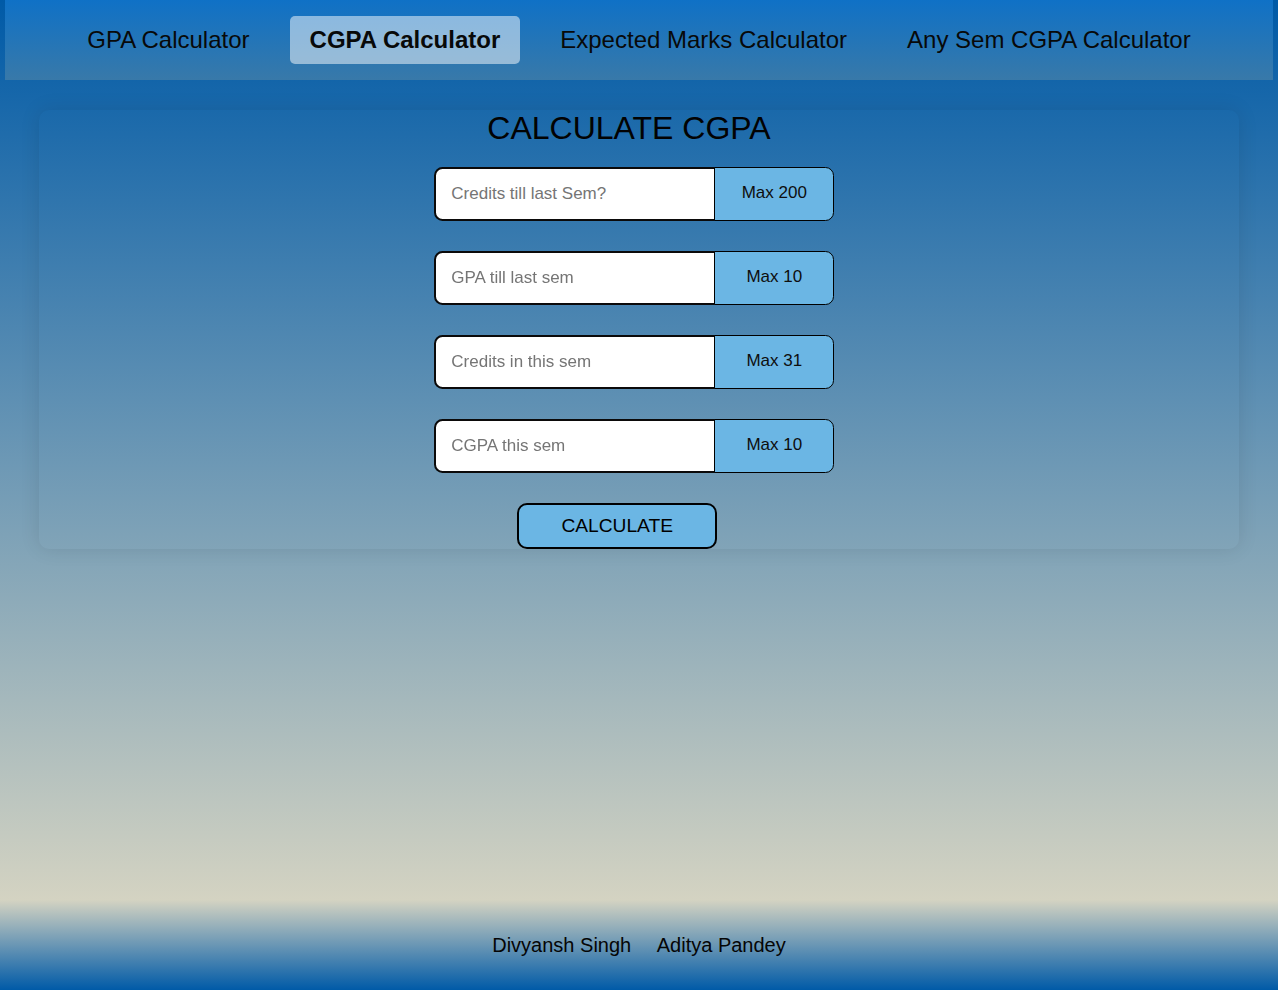
<file: index.html>
<!DOCTYPE html>
<html lang="en">
<head>
    <meta charset="UTF-8">
    <link rel="icon" type="image/png" href="image-removebg-preview%20copy.png">
    <meta name="viewport" content="width=device-width, initial-scale=1.0">
    <title>CGPA Calculator</title>
    <link rel="stylesheet" href="styles.css">
    <link rel="stylesheet" href="https://cdnjs.cloudflare.com/ajax/libs/font-awesome/6.5.2/css/all.min.css" integrity="sha512-SnH5WK+bZxgPHs44uWIX+LLJAJ9/2PkPKZ5QiAj6Ta86w+fsb2TkcmfRyVX3pBnMFcV7oQPJkl9QevSCWr3W6A==" crossorigin="anonymous" referrerpolicy="no-referrer" />
</head>
<body>
<div class="highlight-header">
    <nav>
        <a href="gpa_calculator.html" class="nav-link">GPA Calculator</a>
        <a href="index.html" class="nav-link active">CGPA Calculator</a>
        <a href="expected_marks_calculator.html" class="nav-link">Expected Marks Calculator</a>
        <a href="any_sem_cgpa_calculator.html" class="nav-link">Any Sem CGPA Calculator</a>
    </nav>
    <div class="container">
        <h1 class="any">CALCULATE CGPA</h1>
        <div class="cgpamain">
            <form id="cgpa-form">

                <div class="row">
                    <input type="number" id="creditsLastSem" name="creditsLastSem" placeholder="Credits till last Sem?" max="200" required>
                    <div class="warning">Max 200</div>
                </div>
                <div class="row">
                    <input type="number" id="cgpaLastSem" name="cgpaLastSem" placeholder="GPA till last sem" max="10" step="0.01" required>
                    <div class="warning">Max 10</div>
                </div>
                <div class="row">
                    <input type="number" id="creditsThisSem" name="creditsThisSem" placeholder="Credits in this sem" max="31" step="0.01" required>
                    <div class="warning">Max 31</div>
                </div>
                <div class="row">
                    <input type="number" id="gpaThisSem" name="gpaThisSem" placeholder="CGPA this sem" max="10" step="0.01" required>
                    <div class="warning">Max 10</div>
                </div>
                <div class="submit-container">
                    <button type="submit" id="submitButton2"><p>CALCULATE</p></button>
                </div>
            </form>
            <div id="resultContainer" style="display: none;">
                <h2>Your CGPA is: <span id="Result"></span></h2>
            </div>

        </div>
    </div>
</div>
<footer class="footer">
    <p class="footercontent">
        <i class="fa-brands fa-instagram"></i><a href="https://www.instagram.com/arshthakur07?igsh=MThza3J3bDVxOGRscA==" target="_blank">Divyansh Singh</a>
        <i class="fa-brands fa-instagram"></i>  <a href="https://www.instagram.com/aditya._.pandey._?utm_source=ig_web_button_share_sheet&igsh=ZDNlZDc0MzIxNw==" target="_blank">Aditya Pandey</a>

    </p>
</footer>
<script src="common.js"></script>
<script src="script2.js"></script>
</body>
</html>
</file>
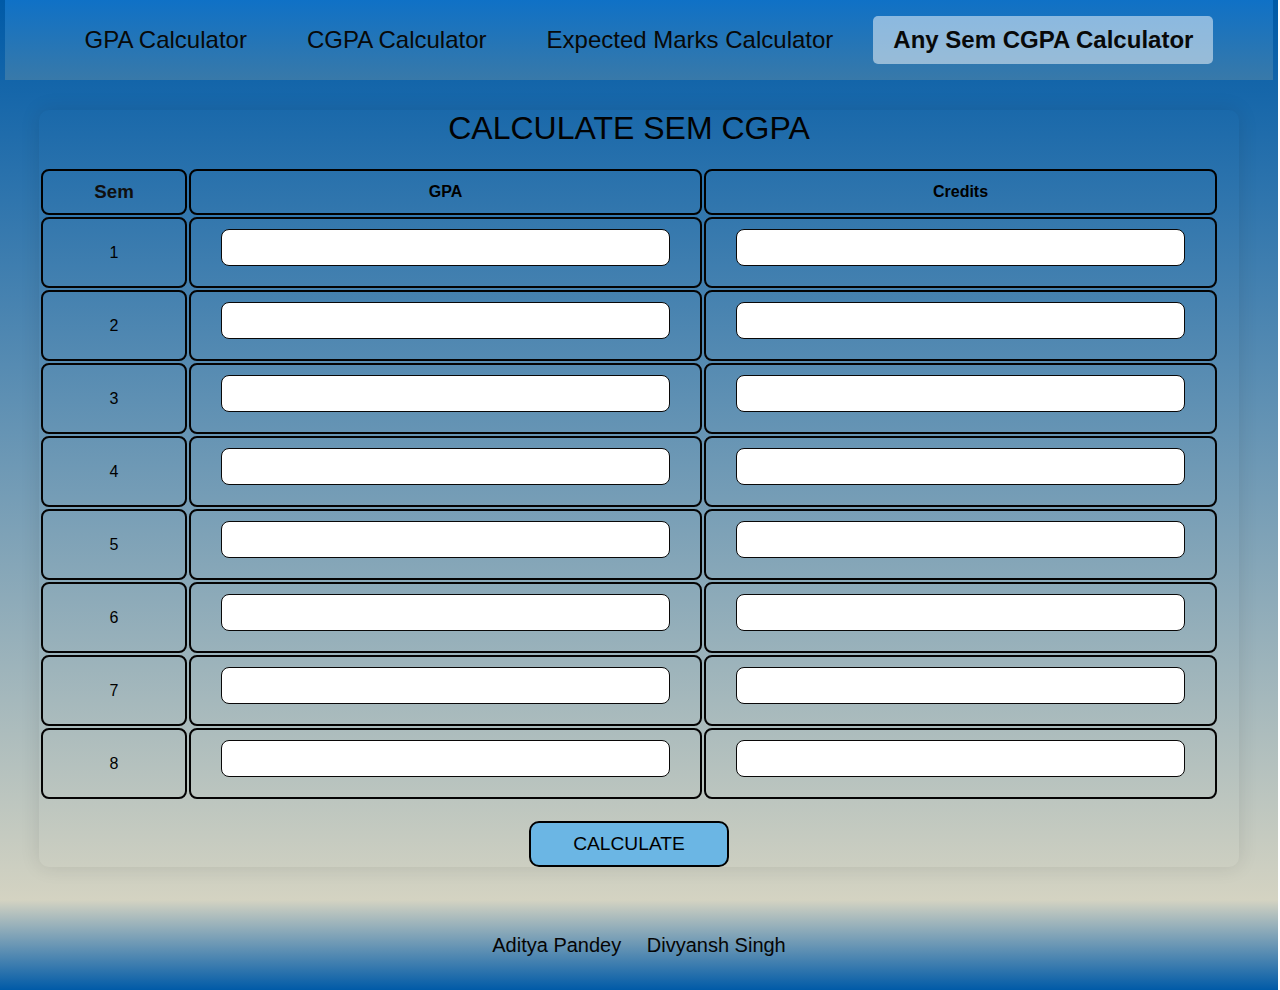
<file: any_sem_cgpa_calculator.html>
<!DOCTYPE html>
<html lang="en">
<head>
    <link rel="icon" type="image/png" href="image-removebg-preview%20copy.png">
    <meta charset="UTF-8">
    <meta name="viewport" content="width=device-width, initial-scale=1.0">
    <title>Any Sem CGPA Calculator</title>
    <link rel="stylesheet" href="styles.css">
</head>
<body>
<div class="highlight-header">
    <nav>
        <a href="gpa_calculator.html" id="gpaLink" class="nav-link">GPA Calculator</a>
        <a href="cgpa_calculator.html" id="cgpaLink" class="nav-link">CGPA Calculator</a>
        <a href="expected_marks_calculator.html" id="expectedMarksLink" class="nav-link">Expected Marks Calculator</a>
        <a href="any_sem_cgpa_calculator.html" id="anySemCGPALink" class="nav-link">Any Sem CGPA Calculator</a>
    </nav>


    <div class="container">
        <h1 class="any">CALCULATE SEM CGPA</h1>
        <form>
            <table>
                <tr>
                    <th><h3>Sem</h3></th>
                    <th><p>GPA</p></th>
                    <th><p>Credits</p></th>
                </tr>

                <tr class="a">
                    <td>1</td>
                    <td><input type="number" id="1thSemGPA" name="1thSemGPA" step="0.01" max="10" required></td>
                    <td><input type="number" id="1thSemCredits" name="1thSemCredits" max="31" required></td>
                </tr>
                <tr>
                    <td>2</td>
                    <td><input type="number" id="2thSemGPA" name="2thSemGPA" step="0.01" max="10" required></td>
                    <td><input type="number" id="2thSemCredits" name="2thSemCredits" max="31" required></td>
                </tr>
                <tr>
                    <td>3</td>
                    <td><input type="number" id="3thSemGPA" name="3thSemGPA" step="0.01" max="10" required></td>
                    <td><input type="number" id="3thSemCredits" name="3thSemCredits" max="31" required></td>
                </tr>
                <tr>
                    <td>4</td>
                    <td><input type="number" id="4thSemGPA" name="4thSemGPA" step="0.01" max="10" required></td>
                    <td><input type="number" id="4thSemCredits" name="4thSemCredits" max="31" required></td>
                </tr>
                <tr>
                    <td>5</td>
                    <td><input type="number" id="5thSemGPA" name="5thSemGPA" step="0.01" max="10" required></td>
                    <td><input type="number" id="5thSemCredits" name="5thSemCredits" max="31" required></td>
                </tr>
                <tr>
                    <td>6</td>
                    <td><input type="number" id="6thSemGPA" name="6thSemGPA" step="0.01" max="10" required></td>
                    <td><input type="number" id="6thSemCredits" name="6thSemCredits" max="31" required></td>
                </tr>
                <tr>
                    <td>7</td>
                    <td><input type="number" id="7thSemGPA" name="7thSemGPA" step="0.01" max="10" required></td>
                    <td><input type="number" id="7thSemCredits" name="7thSemCredits" max="31" required></td>
                </tr>
                <tr>
                    <td>8</td>
                    <td><input type="number" id="8thSemGPA" name="8thSemGPA" step="0.01" max="10" required></td>
                    <td><input type="number" id="8thSemCredits" name="8thSemCredits" max="31" required></td>
                </tr>

            </table>
        </form>
        <div class="buttonposition">
            <div class="submit-container">
                <button id="submitButton"><p>CALCULATE</p></button>
            </div>
            <div id="resultContainer" style="display: none;">
                <h2>Your CGPA is: <span id="Result"></span></h2>
            </div>
        </div>
    </div>
</div>
<footer class="footer">
    <p class="footercontent">
        <i class="fa-brands fa-instagram" style="color: black;"></i>
        <a href="https://www.instagram.com/aditya._.pandey._?utm_source=ig_web_button_share_sheet&igsh=ZDNlZDc0MzIxNw==" target="_blank">Aditya Pandey</a>
        <i class="fa-brands fa-instagram" style="color: black;"></i>
        <a href="https://www.instagram.com/arshthakur07?igsh=MThza3J3bDVxOGRscA==" target="_blank">Divyansh Singh</a>

    </p>
</footer>
<script src="common.js"></script>
<script src="script4.js"></script>
</body>
</html>
</file>
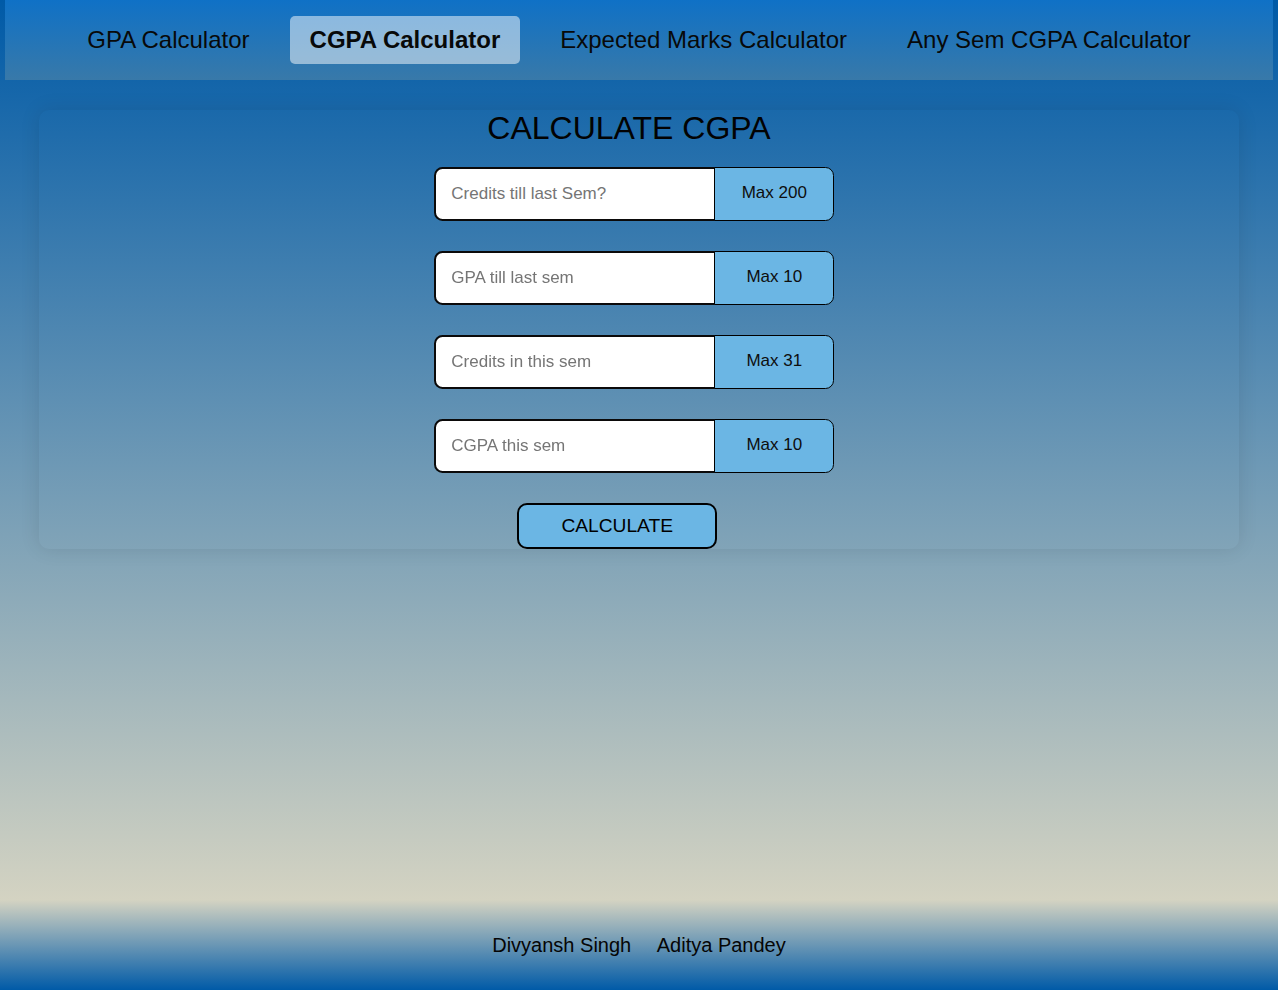
<file: cgpa_calculator.html>
<!DOCTYPE html>
<html lang="en">
<head>
    <meta charset="UTF-8">
    <link rel="icon" type="image/png" href="image-removebg-preview%20copy.png">
    <meta name="viewport" content="width=device-width, initial-scale=1.0">
    <title>CGPA Calculator</title>
    <link rel="stylesheet" href="styles.css">
    <link rel="stylesheet" href="https://cdnjs.cloudflare.com/ajax/libs/font-awesome/6.5.2/css/all.min.css" integrity="sha512-SnH5WK+bZxgPHs44uWIX+LLJAJ9/2PkPKZ5QiAj6Ta86w+fsb2TkcmfRyVX3pBnMFcV7oQPJkl9QevSCWr3W6A==" crossorigin="anonymous" referrerpolicy="no-referrer" />
</head>
<body>
<div class="highlight-header">
    <nav>
        <a href="gpa_calculator.html" class="nav-link">GPA Calculator</a>
        <a href="cgpa_calculator.html" class="nav-link active">CGPA Calculator</a>
        <a href="expected_marks_calculator.html" class="nav-link">Expected Marks Calculator</a>
        <a href="any_sem_cgpa_calculator.html" class="nav-link">Any Sem CGPA Calculator</a>
    </nav>
    <div class="container">
        <h1 class="any">CALCULATE CGPA</h1>
        <div class="cgpamain">
            <form id="cgpa-form">

                <div class="row">
                    <input type="number" id="creditsLastSem" name="creditsLastSem" placeholder="Credits till last Sem?" max="200" required>
                    <div class="warning">Max 200</div>
                </div>
                <div class="row">
                    <input type="number" id="cgpaLastSem" name="cgpaLastSem" placeholder="GPA till last sem" max="10" step="0.01" required>
                    <div class="warning">Max 10</div>
                </div>
                <div class="row">
                    <input type="number" id="creditsThisSem" name="creditsThisSem" placeholder="Credits in this sem" max="31" step="0.01" required>
                    <div class="warning">Max 31</div>
                </div>
                <div class="row">
                    <input type="number" id="gpaThisSem" name="gpaThisSem" placeholder="CGPA this sem" max="10" step="0.01" required>
                    <div class="warning">Max 10</div>
                </div>
                <div class="submit-container">
                    <button type="submit" id="submitButton2"><p>CALCULATE</p></button>
                </div>
            </form>
            <div id="resultContainer" style="display: none;">
                <h2>Your CGPA is: <span id="Result"></span></h2>
            </div>

        </div>
    </div>
</div>
<footer class="footer">
    <p class="footercontent">
        <i class="fa-brands fa-instagram"></i><a href="https://www.instagram.com/arshthakur07?igsh=MThza3J3bDVxOGRscA==" target="_blank">Divyansh Singh</a>
        <i class="fa-brands fa-instagram"></i>  <a href="https://www.instagram.com/aditya._.pandey._?utm_source=ig_web_button_share_sheet&igsh=ZDNlZDc0MzIxNw==" target="_blank">Aditya Pandey</a>

    </p>
</footer>
<script src="common.js"></script>
<script src="script2.js"></script>
</body>
</html>
</file>
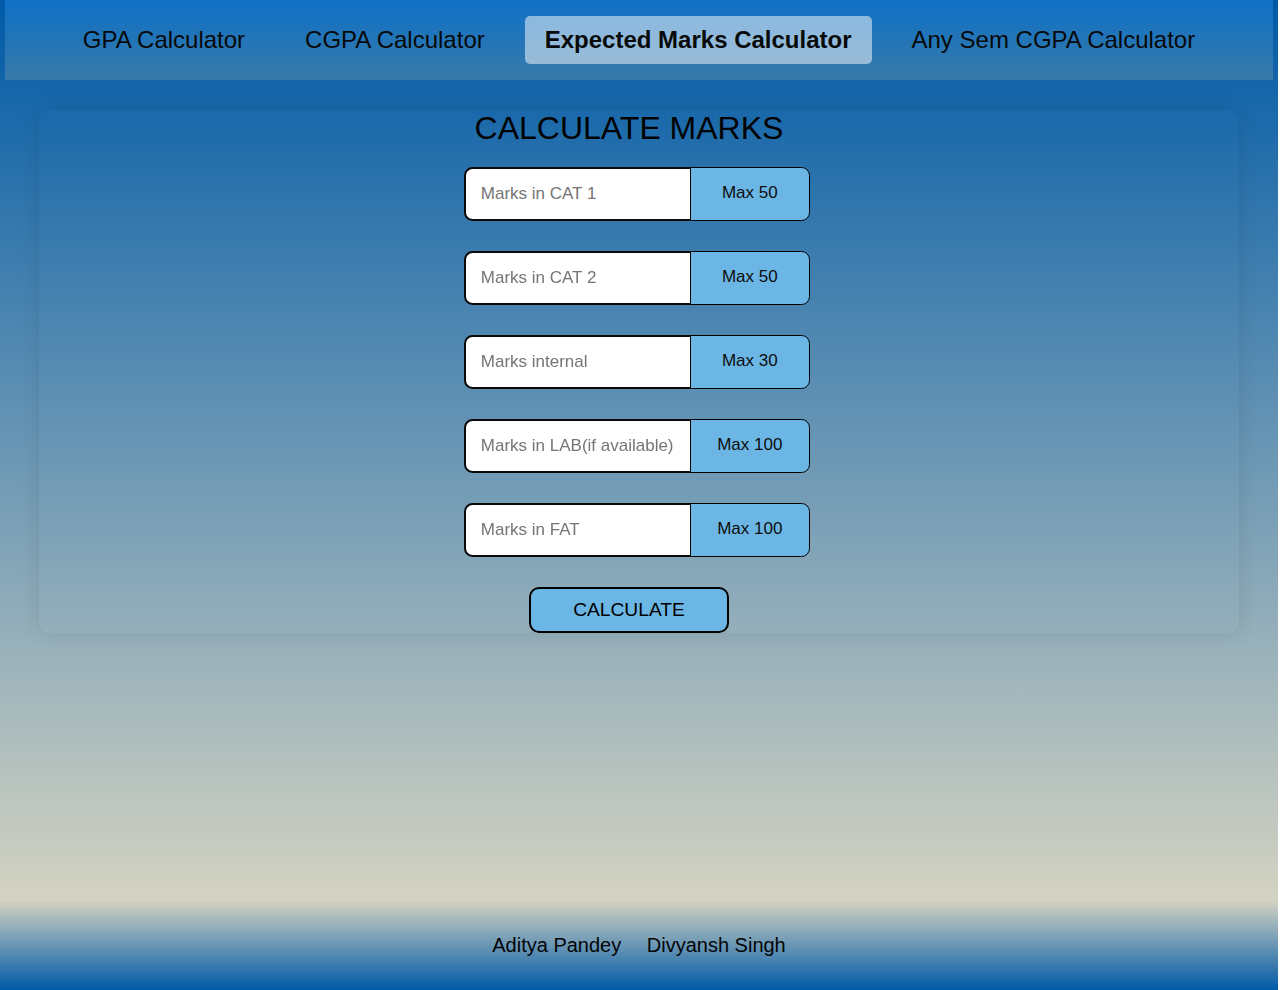
<file: expected_marks_calculator.html>
<!DOCTYPE html>
<html lang="en">
<head>
    <meta charset="UTF-8">
    <link rel="icon" type="image/png" href="image-removebg-preview%20copy.png">
    <meta name="viewport" content="width=device-width, initial-scale=1.0">
    <title>Expected Marks Calculator</title>
    <link rel="stylesheet" href="styles.css">
    <link rel="stylesheet" href="https://cdnjs.cloudflare.com/ajax/libs/font-awesome/6.5.2/css/all.min.css" integrity="sha512-SnH5WK+bZxgPHs44uWIX+LLJAJ9/2PkPKZ5QiAj6Ta86w+fsb2TkcmfRyVX3pBnMFcV7oQPJkl9QevSCWr3W6A==" crossorigin="anonymous" referrerpolicy="no-referrer" />
</head>
<body>
<div class="highlight-header">
    <nav>
        <a href="gpa_calculator.html" id="gpaLink" class="nav-link">GPA Calculator</a>
        <a href="cgpa_calculator.html" id="cgpaLink" class="nav-link">CGPA Calculator</a>
        <a href="expected_marks_calculator.html" id="expectedMarksLink" class="nav-link">Expected Marks Calculator</a>
        <a href="any_sem_cgpa_calculator.html" id="anySemCGPALink" class="nav-link">Any Sem CGPA Calculator</a>
    </nav>

    <div class="container">
        <h1 class="any">CALCULATE MARKS</h1>
        <div class="form-container">
            <div class="input-group">
                <input type="number" id="cat1Marks" placeholder="Marks in CAT 1" max="50">
                <span id="cat1Warning" style="display: none; color: red;"></span>
                <div class="warning1">Max 50</div>
            </div>
            <div class="input-group">
                <input type="number" id="cat2Marks" placeholder="Marks in CAT 2" max="50">
                <span id="cat2Warning" style="display: none; color: red;"></span>
                <div class="warning1">Max 50</div>
            </div>
            <div class="input-group">
                <input type="number" id="internalMarks" placeholder="Marks internal" max="30">
                <span id="internalWarning" style="display: none; color: red;"></span>
                <div class="warning1">Max 30</div>
            </div>
            <div class="input-group">
                <input type="number" id="labMarks" placeholder="Marks in LAB(if available)" max="100">
                <span id="labWarning" style="display: none; color: red;"></span>
                <div class="warning1">Max 100</div>
            </div>
            <div class="input-group">
                <input type="number" id="expectedFatMarks" placeholder="Marks in FAT" max="100">
                <span id="expectedFatWarning" style="display: none; color: red;"></span>
                <div class="warning1">Max 100</div>
            </div>
        </div>
        <div class="buttonposition">
            <div class="submit-container">
                <button id="submitButton"><p>CALCULATE</p></button>
            </div>
            <div id="resultContainer" style="display: none;">
                <h2>Your expected mark is: <span id="Result"></span></h2>
            </div>
        </div>
    </div>
</div>
<footer class="footer">

    <p class="footercontent">
        <i class="fa-brands fa-instagram"></i>  <a href="https://www.instagram.com/aditya._.pandey._?utm_source=ig_web_button_share_sheet&igsh=ZDNlZDc0MzIxNw==" target="_blank">Aditya Pandey</a>
        <i class="fa-brands fa-instagram"></i>  <a href="https://www.instagram.com/arshthakur07?igsh=MThza3J3bDVxOGRscA==" target="_blank">Divyansh Singh</a>

    </p>
</footer>
<script src="common.js"></script>
<script src="script3.js"></script>
</body>

</html>
</file>
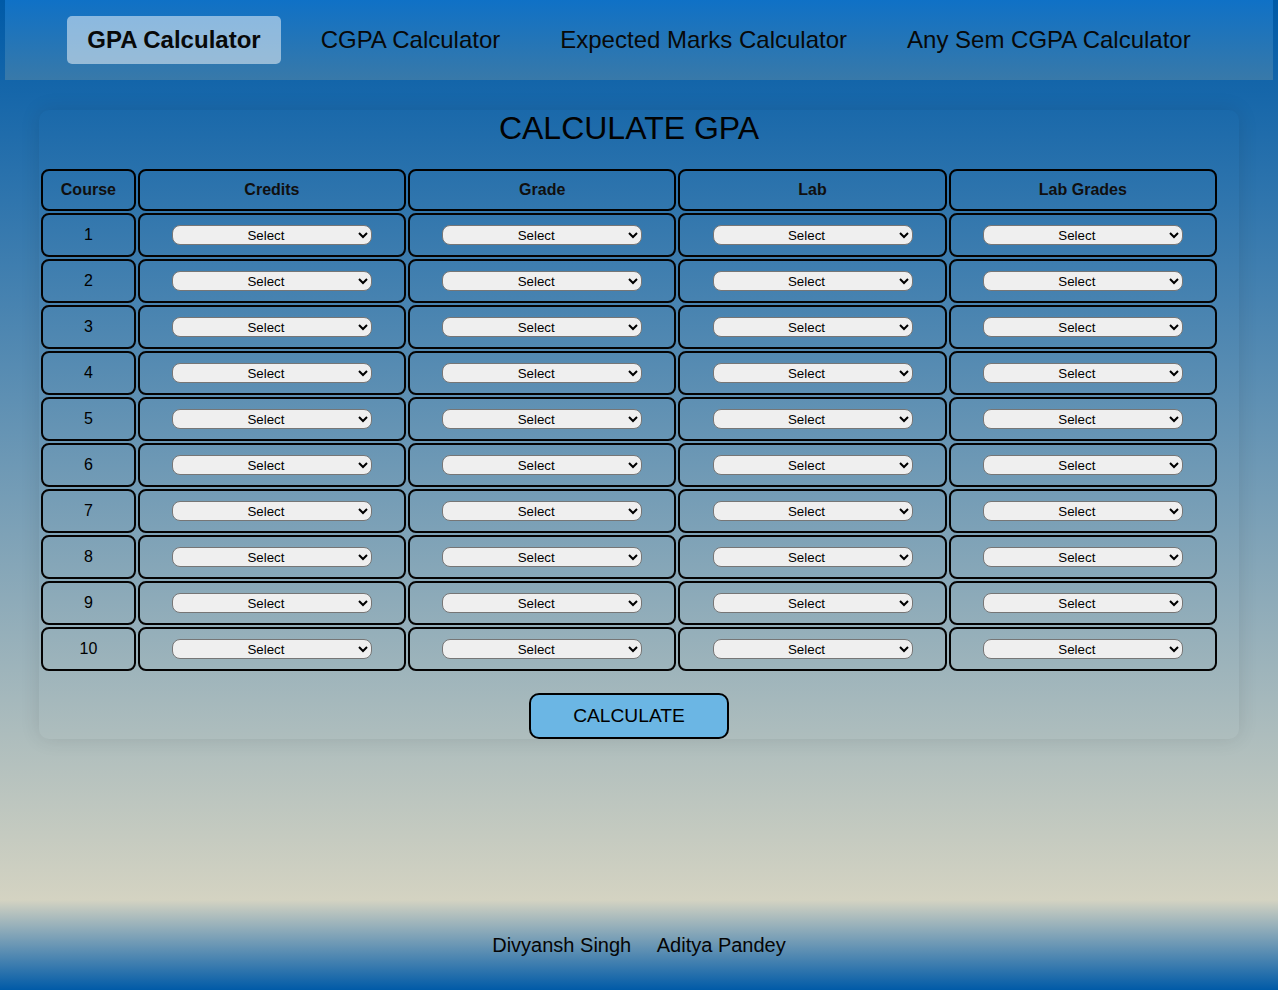
<file: gpa_calculator.html>
<!DOCTYPE html>
<html lang="en">
<head>
    <meta charset="UTF-8">
    <link rel="icon" type="image/png" href="image-removebg-preview%20copy.png">
    <meta name="viewport" content="width=device-width, initial-scale=1.0">
    <title>GPA Calculator</title>
    <link rel="stylesheet" href="styles.css">
    <link rel="stylesheet" href="https://cdnjs.cloudflare.com/ajax/libs/font-awesome/6.5.2/css/all.min.css" integrity="sha512-SnH5WK+bZxgPHs44uWIX+LLJAJ9/2PkPKZ5QiAj6Ta86w+fsb2TkcmfRyVX3pBnMFcV7oQPJkl9QevSCWr3W6A==" crossorigin="anonymous" referrerpolicy="no-referrer" />
</head>
<body>
<div class="highlight-header">
    <nav>
        <a href="gpa_calculator.html" id="gpaLink" class="nav-link">GPA Calculator</a>
        <a href="cgpa_calculator.html" id="cgpaLink" class="nav-link">CGPA Calculator</a>
        <a href="expected_marks_calculator.html" id="expectedMarksLink" class="nav-link">Expected Marks Calculator</a>
        <a href="any_sem_cgpa_calculator.html" id="anySemCGPALink" class="nav-link">Any Sem CGPA Calculator</a>
    </nav>

    <div class="container">
        <h1>CALCULATE GPA</h1>

        <!-- Table to hold multiple rows -->
        <table id="courseTable">
            <thead>
            <tr>
                <th>Course</th>
                <th>Credits</th>
                <th>Grade</th>
                <th>Lab</th>
                <th>Lab Grades</th>
            </tr>
            </thead>
            <tbody>
            </tbody>
        </table>
        <div class="buttonposition">
            <div class="submit-container">
                <button id="submitButton"><p>CALCULATE</p></button>
            </div>
            <div id="resultContainer" style="display: none;">
                <h2>Your GPA is: <span id="Result"></span></h2>
            </div>
        </div>
    </div>
</div>
<footer class="footer">

    <p class="footercontent">
        <i class="fa-brands fa-instagram"></i>  <a href="https://www.instagram.com/arshthakur07?igsh=MThza3J3bDVxOGRscA==" target="_blank">Divyansh Singh</a>
        <i class="fa-brands fa-instagram"></i>  <a href="https://www.instagram.com/aditya._.pandey._?utm_source=ig_web_button_share_sheet&igsh=ZDNlZDc0MzIxNw==" target="_blank">Aditya Pandey</a>

    </p>
</footer>
<script src="common.js"></script>
<script src="script1.js"></script>
</body>
</html>
</file>
<file: styles.css>
* {
    margin: 0;
    padding: 0;
    font-family: 'Poppins', sans-serif;
    box-sizing: border-box;
}

body {
    padding-right: 130px;
    overflow-x:  hidden;
    width: 110%;
}

.highlight-header {
    width: 100%;
    min-height: 100vh;
    background: #005AA7;  /* fallback for old browsers */
    background: -webkit-linear-gradient(to top, #d2d1bb, #005AA7);  /* Chrome 10-25, Safari 5.1-6 */
    background: linear-gradient(to top, #d4d3c2, #005AA7); /* W3C, IE 10+/ Edge, Firefox 16+, Chrome 26+, Opera 12+, Safari 7+ */

    padding: 20px; /* Increase padding for better spacing */
    display: flex;
    flex-direction: column;
    align-items: center;
}

nav {
    background: #005AA7;
    background: linear-gradient(to top, #3879a9, #0f71c6);
    position: sticky;
    top: 0;
    width: 102.5%;
    height: 80px;

    display: flex;
    justify-content: center;
    margin: -20px;
    padding: 6px;
}

.nav-link {
    font-size: 1.5rem;
    color: #080909;
    text-decoration: none;
    padding: 10px 20px;
    margin:10px;
    border-radius: 5px;
    transition: background-color 0.3s ease;
}

.nav-link:hover {
    background-color: rgba(255,255,255,0.5);
}

.nav-link.active {
    background-color: rgba(255,255,255,0.5);
    font-weight: 600;
}

.container {

    padding-right:  20px;
    border-radius: 10px;
    box-shadow: 0 0 20px rgba(0, 0, 0, 0.1);
    max-width: 1200px;
    width: 100%;
    text-align: center;
    margin-top: 50px;
}

.container h1 {
    color: #020202;
    margin-bottom: 20px;
}

.table-container {
    width: 100%;
    max-height: 500px;
    overflow-y: auto;
    margin-top: 20px;
}

table {
    width: 100%;
    margin-bottom: 20px;
}

th, td {
    border-radius: 8px;
    padding: 10px;
    text-align: center;
}

th {

    border:2px solid black;
    background-color: rgba(52, 152, 219, 0);
    color: #100f0f;
}

td {
    border: 2px solid #040303;
}

.dropdown {
    display: inline-block;
    vertical-align: top;
    margin-right: 10px; /* Adjust spacing between dropdowns */
}

.dropdown:last-child {
    margin-right: 0;
}

.submit-container {
    position: relative;
    right: 30%;
    text-align: center;
    margin-top: 20px;
}

#submitButton {
    font-size: 1.2rem;
    border:2px solid black;
    width: 200px;
    padding: 10px 20px;
    background-color: #6bb6e4;
    color: #fff;
    border-radius: 10px;
    cursor: pointer;
    transition: background-color 0.3s ease;
}

#submitButton:hover {
    background-color: #2980B9;
}

.row {
    display: flex;
    width: 40%;
    position: relative;
    left: 4.5%;
    margin-bottom: 20px;
}

input[type="number"] {

    width: calc(100% - 40px); /* Adjust width as needed */
    padding: 10px;
    border: 1.7px solid #090808;
    border-radius: 8px;
    outline: none;
    margin-bottom: 10px;
}

.max-warning {
    text-align: center;
    position: absolute;
    width:100px;
    height: 38px;
    top: 39%;
    right: 20px;
    transform: translateY(-50%);
    background-color: #3498DB;
    padding: 5px;
    border-radius: 3px;
    color: #ffffff;
    font-size: 21px; /* Adjust font size as needed */
}


select{

    text-align: center;
    height: 20px;
    width: 200px;
    border-radius: 8px;
}

input[type="number"]::-webkit-outer-spin-button,
input[type="number"]::-webkit-inner-spin-button {
    -webkit-appearance: none;
    margin: 0;
}

.input-group {
    position: relative;
    left: 36%;
    display: flex;
    width: 40%;
    margin-bottom: 20px;
}

.input-group label {
    color: #2C3E50;
    margin-bottom: 5px;
}

.input-group input[type="number"] {
    width: 50%;
    padding: 10px;
    border-radius:  8px 0 0 8px;
    border: 1.7px solid #1a92e8;
}

#cgpaForm {
    display: flex;
    flex-direction: column;
    gap: 10px;
}

#cgpaForm label {
    display: block;
    margin-bottom: 5px;
}

#resultContainer {
    width: 50%;
    position: relative;
    right: 5%;

    margin-top: 20px;
    padding: 20px;
    border-radius: 10px;
    text-align: center;
}

#resultContainer h2 {
    justify-content: center;
    color: #0f0f10;
}

#Result {
    font-size: 24px;
    font-weight: bold;
}
.cgpamain{
    position: relative;
    left: 29%;
}

.buttonposition{
    position: relative;
    left: 30%;

}
.buttonposition1{
    position: relative;
    left: -6.4%;
}


.warning {
    border: 1.7px solid black;
    width: 120px;
    height: 53.5px;

    background-color: #6bb6e4;
    text-decoration: none;
    padding: 15px;
    padding-bottom: 17px;
    font-size: 17px;
    color: #0e0e0e;
    border-top-right-radius: .5em;
    border-bottom-right-radius: .5em;
    cursor: pointer;
}
#cgpaLastSem,#creditsThisSem,#gpaThisSem,#creditsLastSem {
    max-width: 290px;
    padding: 15px;
    font-size: 17px;
    color: #0d0d0d;
    border-top-left-radius: .5em;
    border-bottom-left-radius: .5em;
    border: 2px solid #0b0a0a;
    margin-right: -10px;

    .semester-row {

        display: flex;
        position: relative;
        left: 26%;
    }

    .semester-info {
        width: 300px;
    }

    p {
        color: #0c0c0c;
        font-size: 1.4rem;
    }

    .container1 {
        width: 50%;
    }

    .any {
        font-weight: 500;
        position: relative;
        right: 1.2%;
        display: flex;
        justify-content: center;
        margin: 20px;

    }

    .container2 {
        width: 70%;
        margin-top: 50px;
    }

    .form-container {
        position: relative;
        left: 37px;

    }

    .submit-container {
        position: relative;
        right: 30%;
    }
}
#submitButton2 {
    border:2px solid black;
    position: relative;
    width: 200px;
    font-size: 1.2rem;
    padding: 10px 20px;
    background-color: #6bb6e4;
    color: #fff;
    border-radius: 10px;
    cursor: pointer;
    transition: background-color 0.3s ease;
}

#submitButton2:hover {
    background-color: #2980B9;
}
.warning1 {
    border: 1.7px solid black;
    width: 120px;
    height: 53.5px;

    background-color: #6bb6e4;
    text-decoration: none;
    padding: 15px;
    padding-bottom: 17px;
    font-size: 17px;
    color: #0e0e0e;
    border-top-right-radius: .5em;
    border-bottom-right-radius: .5em;
    cursor: pointer;
}
h1{
    font-weight: 500;
}
#cat1Marks,#cat2Marks,#internalMarks,#labMarks,#expectedFatMarks{
    max-width: 290px;
    padding: 15px;
    font-size: 17px;
    color: #060606;
    border-top-left-radius: .5em;
    border-bottom-left-radius: .5em;
    border: 2px solid #0b0a0a;
    margin-right: -10px;

}
.footer {
    display: flex;
    justify-content: center;
    align-items: center;
    width: 100%;
    height: 90px;
    padding: 20px;
    color: #fbfbfb;
    text-align: center;
    font-size: 20px;
    background: #1a92e8;  /* fallback for old browsers */
    background: -webkit-linear-gradient(to top, #005AA7,#d4d3c2 );  /* Chrome 10-25, Safari 5.1-6 */
    background: linear-gradient(to top,#005AA7, #d4d3c2); /* W3C, IE 10+/ Edge, Firefox 16+, Chrome 26+, Opera 12+, Safari 7+ */

}

.footer a {
    color: #050505;
    text-decoration: none;
    margin: 0 10px;
}

.footer a:hover {
    text-decoration: underline;
}

p{
    color: black;
}
</file>
